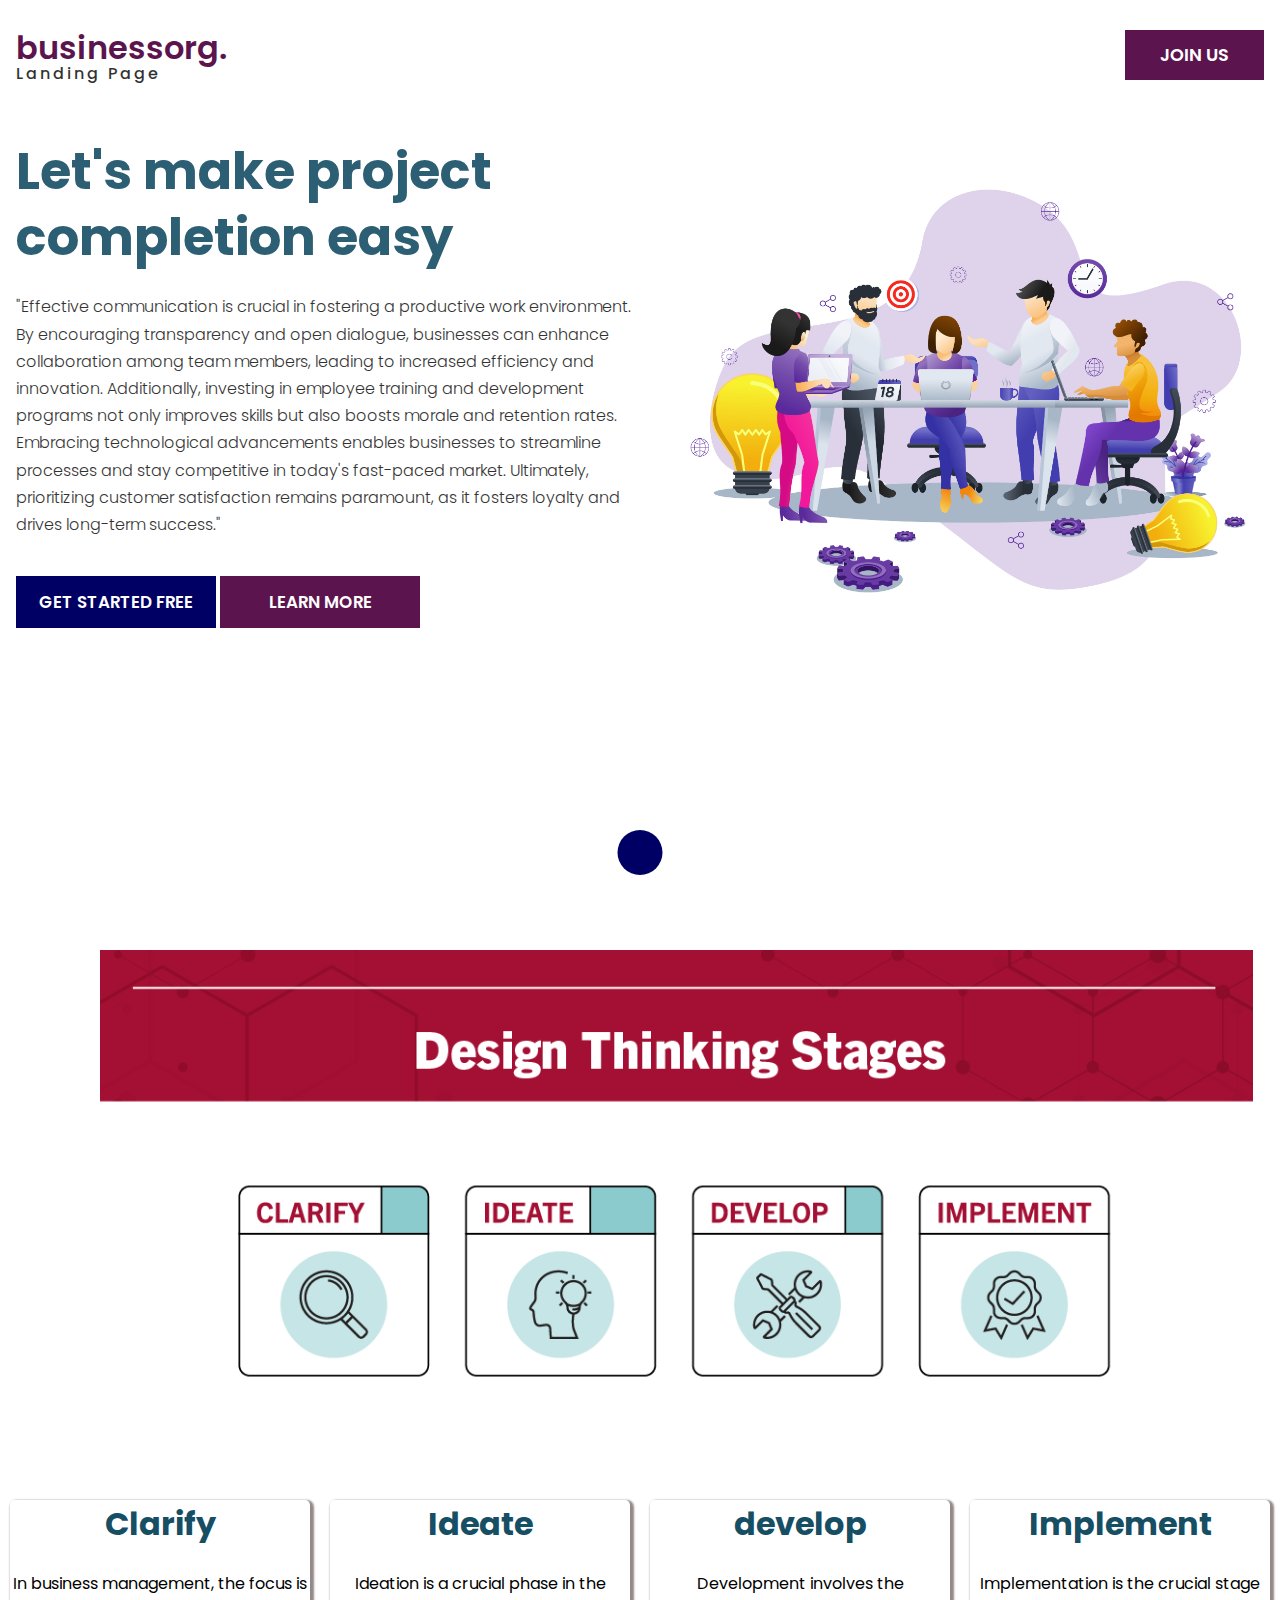
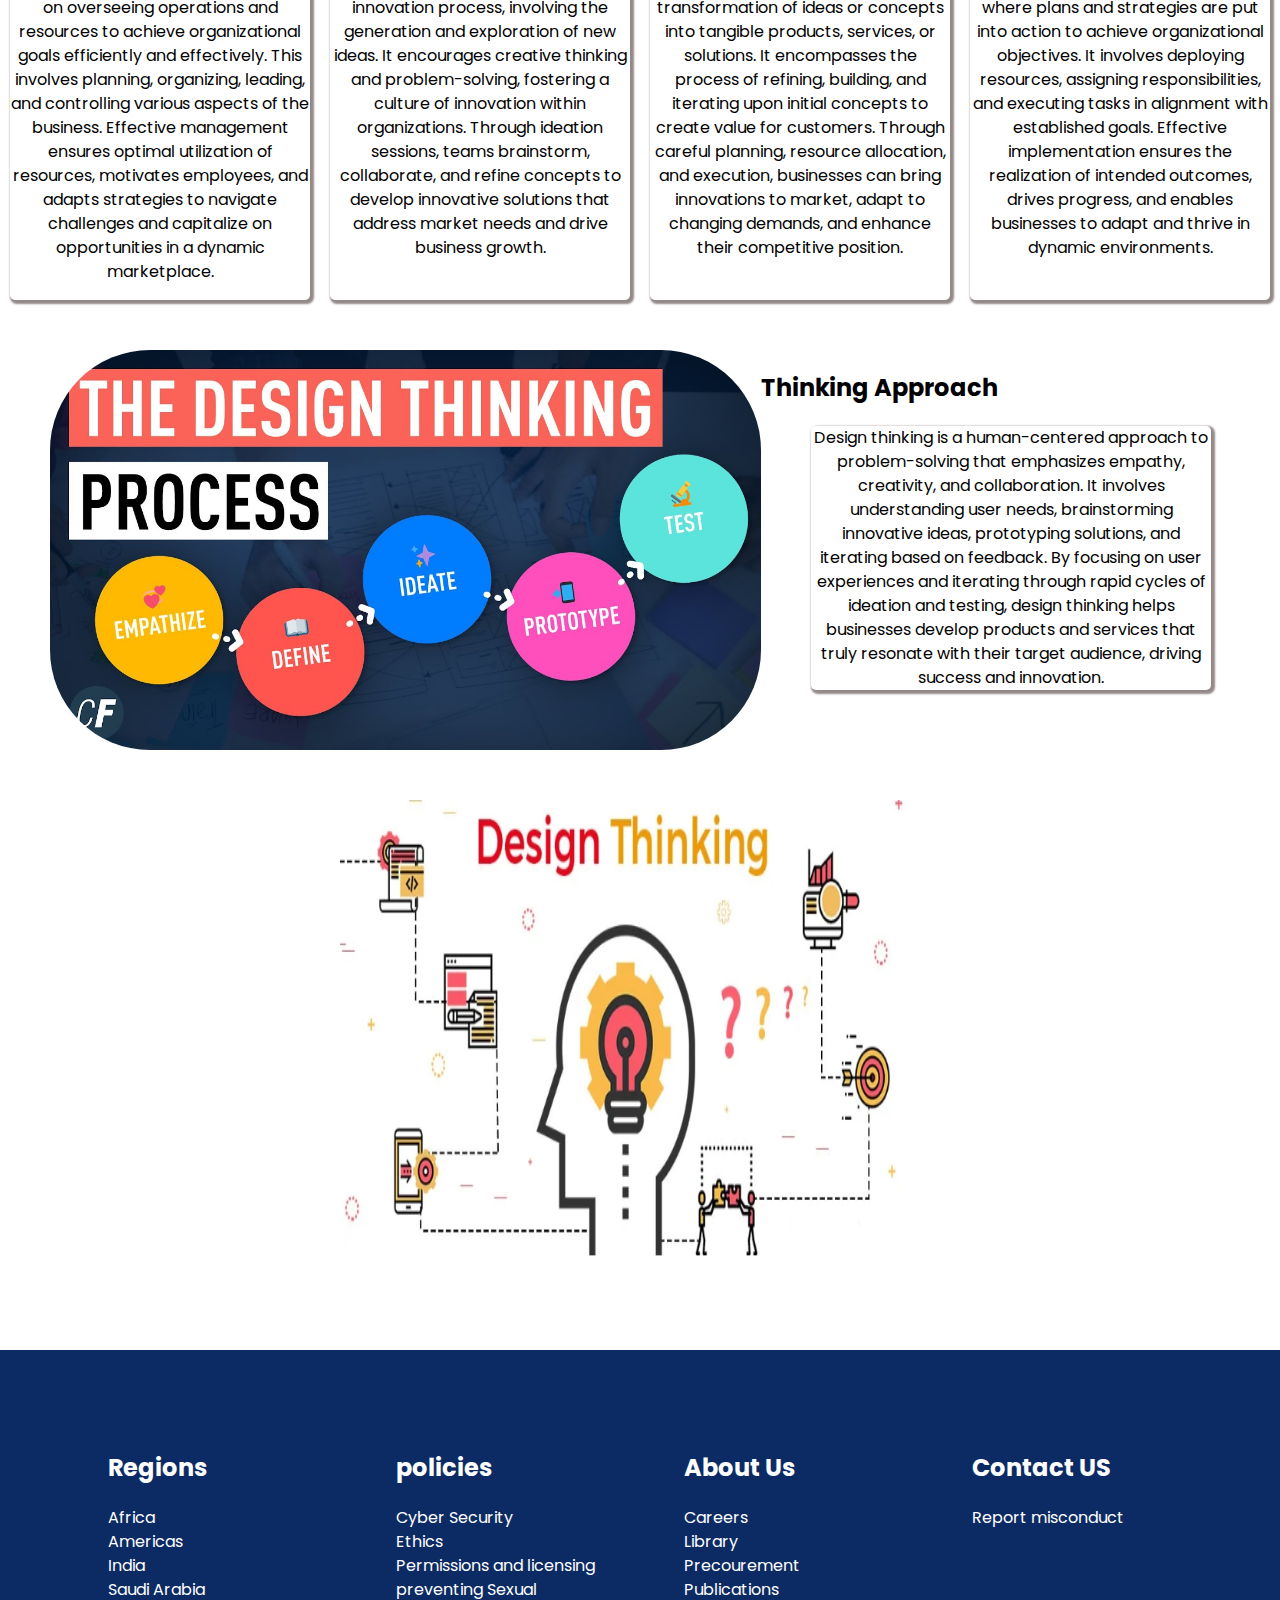
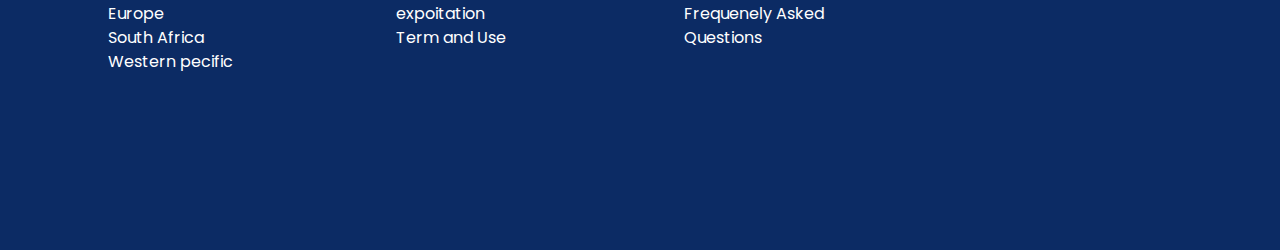
<file: Landing_Page/index.html>
<!DOCTYPE html>
<html>

<head>
  <meta charset="utf-8">
  <meta http-equiv="X-UA-Compatible" content="IE=edge">
  <title>Businessella</title>
  <meta name="viewport" content="width=device-width, initial-scale=1">
  <link rel="stylesheet" href="style.css">
  <!-- font awesome icons -->
  <link rel="stylesheet" href="https://cdnjs.cloudflare.com/ajax/libs/font-awesome/5.15.1/css/all.min.css"
    integrity="sha512-+4zCK9k+qNFUR5X+cKL9EIR+ZOhtIloNl9GIKS57V1MyNsYpYcUrUeQc9vNfzsWfV28IaLL3i96P9sdNyeRssA=="
    crossorigin="anonymous" />
</head>

<body>

  <div class="showcase">
    <div class="container">
      <div class="showcase-top">
        <a href="index.html" class="navbar-brand">
          businessorg.
          <span>landing page</span>
        </a>

        <button type="button">join Us</button>
      </div>

      <div class="showcase-content">
        <div class="sc-left">
          <h1>Let's make project completion easy</h1>
          <p>"Effective communication is crucial in fostering a productive work environment. By encouraging transparency
            and open dialogue, businesses can enhance collaboration among team members, leading to increased efficiency
            and innovation. Additionally, investing in employee training and development programs not only improves
            skills but also boosts morale and retention rates. Embracing technological advancements enables businesses
            to streamline processes and stay competitive in today's fast-paced market. Ultimately, prioritizing customer
            satisfaction remains paramount, as it fosters loyalty and drives long-term success."
          </p>

          <div class="sc-btns">
            <button type="button">
              get started free
              <span>
                <i class="fas fa-long-arrow-alt-right"></i>
              </span>
            </button>
            <button type="button">learn more</button>
          </div>
        </div>

        <div class="sc-right">
          <img src="assets/showcase-img.png" alt="showcase image">
        </div>
      </div>
    </div>

    <span class="sc-arrow-btn">
      <i class="fas fa-chevron-down"></i>
    </span>
  </div>
  <div class="container1">
    <img src="./assets/HBSO-StagesDesignThinking.png" alt="">
  </div>
  <div class="container2">
    <div class="box1">
      <h1>Clarify</h1><br>
      <p>In business management, the focus is on overseeing operations and resources to achieve organizational goals
        efficiently and effectively. This involves planning, organizing, leading, and controlling various aspects of the
        business. Effective management ensures optimal utilization of resources, motivates employees, and adapts
        strategies to navigate challenges and capitalize on opportunities in a dynamic marketplace.</p>
    </div>
    <div class="box1">
      <h1>Ideate</h1><br>
      <p>Ideation is a crucial phase in the innovation process, involving the generation and exploration of new ideas.
        It encourages creative thinking and problem-solving, fostering a culture of innovation within organizations.
        Through ideation sessions, teams brainstorm, collaborate, and refine concepts to develop innovative solutions
        that address market needs and drive business growth.</p>
    </div>
    <div class="box1">
      <h1>develop</h1><br>
      Development involves the transformation of ideas or concepts into tangible products, services, or solutions. It
      encompasses the process of refining, building, and iterating upon initial concepts to create value for customers.
      Through careful planning, resource allocation, and execution, businesses can bring innovations to market, adapt to
      changing demands, and enhance their competitive position.
    </div>
    <div class="box1">
      <h1>Implement</h1><br>
      <p>Implementation is the crucial stage where plans and strategies are put into action to achieve organizational
        objectives. It involves deploying resources, assigning responsibilities, and executing tasks in alignment with
        established goals. Effective implementation ensures the realization of intended outcomes, drives progress, and
        enables businesses to adapt and thrive in dynamic environments.</p>
    </div>
  </div>
  <div class="container3">
    <img src="./assets/maxresdefault.jpg" alt="remote image" style="height: 400px;border-radius:100px;">
    <div class="para">
      <h2>Thinking Approach</h2>
      <p>Design thinking is a human-centered approach to problem-solving that emphasizes empathy, creativity, and
        collaboration. It involves understanding user needs, brainstorming innovative ideas, prototyping solutions, and
        iterating based on feedback. By focusing on user experiences and iterating through rapid cycles of ideation and
        testing, design thinking helps businesses develop products and services that truly resonate with their target
        audience, driving success and innovation.</p>
    </div>
  </div>
  <div class="container4">
    <img src="./assets/design thinking.png" alt="remote image">
  </div>
  <div class="contact">
    <div class="contact1">
      <div class="small-box">
        <h2>Regions</h2>
        <ul>
          <li>Africa</li>
          <li>Americas</li>
          <li>India</li>
          <li>Saudi Arabia</li>
          <li>Europe</li>
          <li>South Africa</li>
          <li>Western pecific</li>
        </ul>
      </div>
      <div class="small-box">
        <h2>policies</h2>
        <ul>
          <li>Cyber Security</li>
          <li>Ethics</li>
          <li>Permissions and licensing</li>
          <li>preventing Sexual expoitation</li>
          <li>Term and Use</li>
        </ul>
      </div>
      <div class="small-box">
        <h2>About Us</h2>
        <ul>
          <li>Careers</li>
          <li>Library</li>
          <li>Precourement</li>
          <li>Publications</li>
          <li>Frequenely Asked Questions</li>
        </ul>
      </div>
      <div class="small-box">
        <h2>Contact US</h2>
        <ul>
          <li>Report misconduct</li>
        </ul>
      </div>
    </div>
  </div>
</body>

</html>
</file>
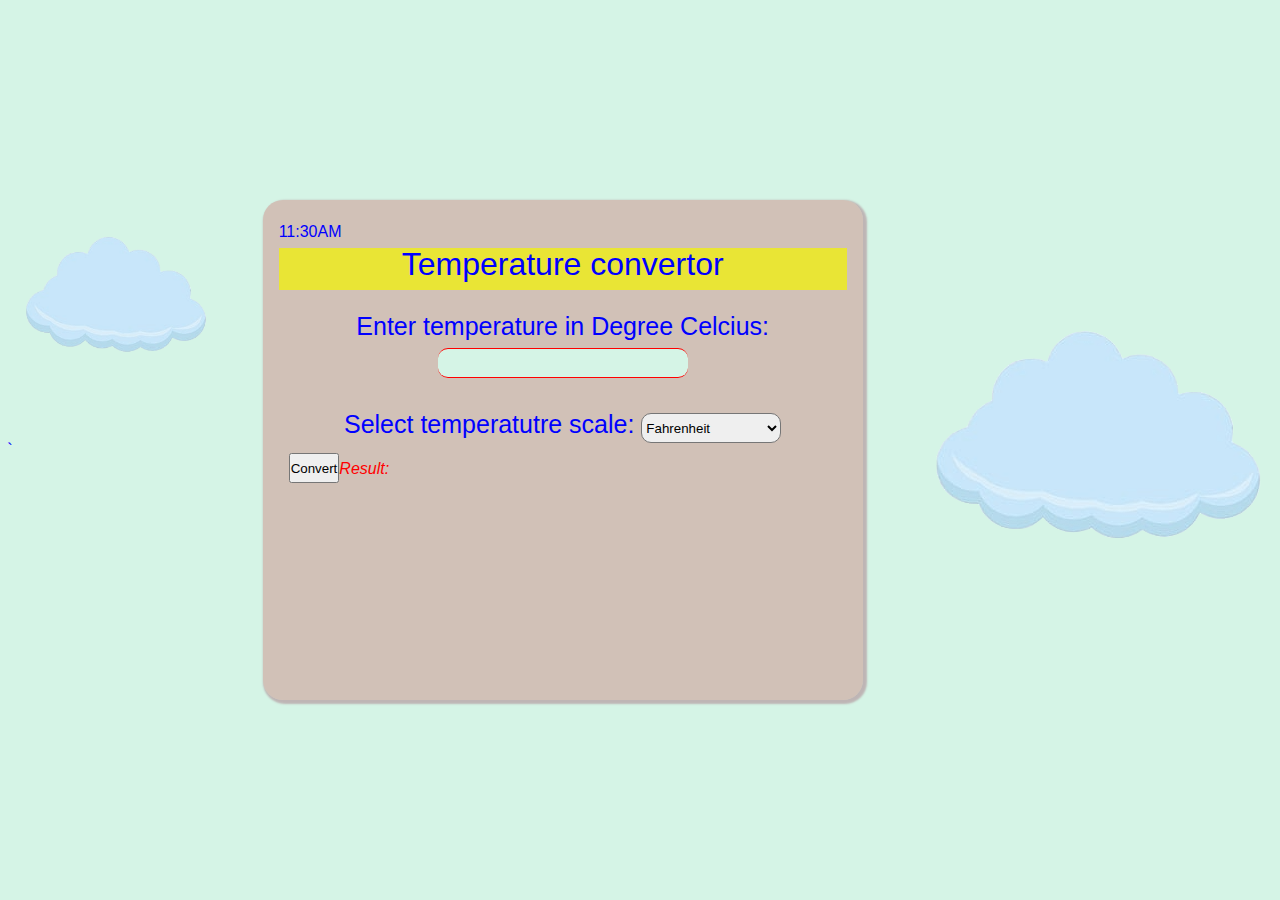
<file: Temperature__Convertor/index.html>
<!DOCTYPE html>
<html lang="en">

<head>
    <meta charset="UTF-8" />
    <meta name="viewport" content="width=device-width, initial-scale=1.0" />
    <title>Temperature-convertor</title>
    <!--==============================
             CSS file link
     ===============================-->
    <link rel="stylesheet" href="style.css" />`

    <!--===============================
             Font awesome link
     ================================-->

    <link rel="stylesheet" href="https://cdnjs.cloudflare.com/ajax/libs/font-awesome/6.5.1/css/all.min.css"
        integrity="sha512-DTOQO9RWCH3ppGqcWaEA1BIZOC6xxalwEsw9c2QQeAIftl+Vegovlnee1c9QX4TctnWMn13TZye+giMm8e2LwA=="
        crossorigin="anonymous" referrerpolicy="no-referrer" />
</head>

<body>
    <div class="container1" id="cloud1">
        <img src="./Assets/cloud.png" alt="cloud img">
    </div>
    <div class="container">
        <div class="sub-container">
            <div class="time">
                <p>11:30AM</p>
                <div class="icon">
                    <i class="fa-solid fa-signal"></i>
                    <i class="fa-solid fa-wifi"></i>
                    <i class="fa-solid fa-battery-full"></i>
                </div>
            </div>
            <h1>Temperature convertor</h1>
            <div class="Degree" id="size">
                <label for="Degree">Enter temperature in Degree Celcius: </label><br />
                <input type="number" id="Degree" name="Degree" />
            </div>

            <!--===========================
                selection of scale
         =============================-->

            <div class="select-scale" id="size">
                <label for="temp">Select temperatutre scale:</label>

                <select name="temp" id="temp">
                    <option value="Fahrenheit">Fahrenheit</option>
                    <option value="Kelvin">Kelvin</option>
                </select>
            </div>

            <!--=========================
              for storing result
          =========================-->

            <div class="result" id="r1">
                <button onclick="convertTemperature()">Convert</button>
                <div class="result" id="result">
                    <label for="result"><em style="color: red ;">Result:</em></label>
                </div>
            </div>
        </div>
    </div>
    <div class="container2">
        <img src="./Assets/cloud.png" alt="cloud img">
    </div>

    <!--=============================
        linking javaScript file
     ==============================-->

    <script src="./App.js"></script>
</body>

</html>
</file>
<file: Landing_Page/style.css>
@import url('https://fonts.googleapis.com/css2?family=Poppins:wght@200;300;400;500;600;700;800;900&display=swap');


:root{
    /* --primaryColor: rgb(91, 42, 157); */
    /* --secondaryColor: rgb(245, 31, 155); */
    --primaryColor:rgb(92,20,78);
    --secondaryColor:rgb(0,0,100);
}
*{
    padding: 0;
    margin: 0;
    box-sizing: border-box;
}
body{
    font-family: 'Poppins', sans-serif;
    line-height: 1.5;
}
.showcase{
    position: relative;
}
.showcase .sc-right img{
    width: 100%;
    display: block;
}
.container{
    max-width: 1320px;
    margin: 0 auto;
    padding: 0 1rem;
}
.showcase-top{
    padding: 1.5rem 0;
    display: flex;
    justify-content: space-between;
    align-items: center;
}
.navbar-brand{
    text-decoration: none;
    color: var(--primaryColor);
    font-size: 1.4rem;
    font-weight: 600;
}
.navbar-brand span{
    color: #000;
    font-size: 0.8rem;
    display: block;
    margin-top: -10px;
    text-transform: capitalize;
    font-weight: 500;
    letter-spacing: 3px;
    opacity: 0.8;
}
.showcase-top button{
    background: none;
    border: 3px solid var(--primaryColor);
    text-transform: uppercase;
    font-family: inherit;
    font-size: 0.9rem;
    font-weight: 600;
    background: var(--primaryColor);
    color: #fff;
    padding: 0.55rem 1rem;
    cursor: pointer;
    transition: all 0.5s ease;
}
.showcase-top button:hover{
    background: transparent;
    color: var(--primaryColor);
}
.showcase-content{
    padding: 4rem 0;
}
.sc-left{
    text-align: center;
}
.sc-left h1{
    line-height: 1.3;
    padding: 0.7rem 0;
    opacity: 0.9;
}
.sc-left p{
    padding: 0.7rem 0;
    font-weight: 300;
    opacity: 0.8;
}
.sc-btns{
    padding: 1.4rem 0;
}
.sc-btns button{
    border: none;
    font-family: inherit;
    font-size: 1.05rem;
    text-transform: uppercase;
    padding: 0.6rem 0;
    margin: 0.3rem 0;
    width: 240px;
    font-weight: 600;
    cursor: pointer;
    transition: all 0.4s ease-in-out;
}
.sc-btns button:first-child{
    background: var(--secondaryColor);
    color: #fff;
    border: 3px solid var(--secondaryColor);
}
.sc-btns button:last-child{
    border: 3px solid var(--primaryColor);
    background: var(--primaryColor);
    color: #fff;
}
.sc-btns button:first-child:hover{
    background: transparent;
    color: var(--secondaryColor);
}
.sc-btns button:last-child:hover{
    background: transparent;
    color: var(--primaryColor);
}
.sc-arrow-btn{
    background: var(--secondaryColor);
    color: #fff;
    width: 45px;
    height: 45px;
    display: flex;
    justify-content: center;
    align-items: center;
    border-radius: 50%;
    position: absolute;
    bottom: 10px;
    left: 50%;
    transform: translateX(-50%);
    cursor: pointer;
    transition: all 0.4s ease;
}
.sc-arrow-btn:hover{
    box-shadow: 0 0 16px -7px rgba(36, 36, 36, 1);
}
.container1{
    height: 500px;
    width:100%;
    display: flex;
   margin-top: 50px;
   margin-left: 100px;
  
}
.container2{
    width: 100%;
    height: 500px;
    /* border: 1px solid red; */
    display: flex;
}
.box1{
    height: 400px;
    width: 300px;
    /* border: 1px solid black; */
    margin: auto;
    text-align: center;
    border-radius: 5px;
    box-shadow: 2px 2px 2px 2px rgb(148, 137, 137);
}
.box1:hover{
    color: #f9ca24;
    /* background-color: #0000009f; */
    background-color:#0e48b3;
}
h1{
    color: rgb(22, 78,100);
}
.box1 h1:hover{
    color: rgba(255, 0, 0, 0.87);
}
.container3{
    margin-left: 50px;
    display: flex;
}
.container3 p{
    margin-top: 20px;
    margin-left: 50px;
    text-align: center;
    border-radius: 5px;
    box-shadow: 2px 2px 2px 2px rgb(148, 137, 137);
}
.para{
    height: 400px;
    width: 450px;
}
.container3 h2{
    margin-top: 20px;
}
.container4{
    width: 100%;
    height: 500px;
    display: flex;
    justify-content: center;
}
.container4 img{
    margin-top: 50px;
    height: 500px;
    width: 600px;
    /* box-shadow: 2px 2px 2px 2px rgb(148, 137, 137); */
}
.contact{
    height: 500px;
    width: 100%;
    margin-top: 100px;
    /* border: 1px solid #000; */
    /* background-color: #000000dc; */
    background-color: #0c2b64;
    display: flex;
}
.contact1{
    display: flex;
    height: 480px ;
    width: 90%;
    margin: auto;
    /* border:  1px solid red; */
}

.small-box{
    height: 300px;
    width: 200px;
    /* border: 1px solid black; */
    background-color: #0c2b64;
    margin: auto;
    color: #fff;
   
}
.small-box ul{
    margin-top: 20px;
    list-style-type: none;
}
li:hover{
    background-color:#0e48b3;
    cursor: pointer;
}

@media screen and (min-width: 500px){
    .navbar-brand{
        font-size: 2rem;
    }
    .navbar-brand span{
        font-size: 1rem;
    }
    .showcase-top button{
        font-size: 1.1rem;
        padding-left: 2rem;
        padding-right: 2rem;
    }
    .sc-left h1{
        font-size: 3.2rem;
        width: 70%;
        margin: 0 auto;
    }
    .sc-left p{
        width: 90%;
        margin: 0 auto;
        line-height: 1.7;
    }
    .sc-btns button{
        width: 200px;
    }
    .sc-right img{
        width: 70%!important;
        margin: 0 auto;
    }
}

@media screen and (min-width: 992px){
    .sc-left{
        text-align: left;
    }
    .showcase .container{
        display: flex;
        flex-direction: column;
        height: 100vh;
    }
    .showcase-content{
        display: grid;
        grid-template-columns: 50% 50%;
        column-gap: 1rem;
        align-items: center;
        justify-content: flex-start;
        padding: 0;
    }
    .sc-left h1{
        width: 100%;
    }
    .sc-left p{
        width: 100%;
    }
    .sc-right img{
        width: 90%!important;
    }
    .sc-arrow-btn{
        bottom: 25px;
    }
}
</file>
<file: Temperature__Convertor/style.css>
* {
    box-sizing: border-box;
    margin: 0;
    padding: 0;
    font-family: 'Lucida Sans', 'Lucida Sans Regular', 'Lucida Grande', 'Lucida Sans Unicode', Geneva, Verdana, sans-serif;
  }
  body {
    width: 100%;
    height: 100vh;
    display: flex;
    justify-content: center;
    align-items: center;
   /* background-color: rgba(201, 76, 76, 0.3); */
   /* background-color: hsla(89, 43%, 51%, 0.3); */
   background-color: #d5f4e6;
    line-height: 2rem;
    color: #0000ff;
  }
  .container {
      background-color: rgba(201, 76, 76, 0.3);
      /* background-color: whitesmoke; */
      height: 500px;
      width: 600px;
      border-radius: 20px;
      margin: 50px;
      box-shadow: 2px  2px 2px 2px rgb(190, 181, 181);
  }
  .container1{
    width: 200px;
    height: 200px;
   color: rgba(201, 76, 76, 0.3);
  }
  .container1 img{
    height: 200px;
    width: 200px;
    margin-top: -150px;
   
  }
  .container .sub-container {
    margin: 1rem;
    height: 300px;
    /* width: fit-content; */
  }
  .time .icon i{
    margin: 10px;
    color: transparent black;

  }
  
  .container h1{
    text-align: center;
    padding-bottom: 10px;
    background-color: rgba(241, 241, 12, 0.76);
    font-weight: 500;
  }
  .container .Degree{
    text-align: center;
    margin-top: 20px;
  }
  .container .Degree input{
    width: 250px;
    height: 30px;
    border:none;
    border-top: 1px solid red;
    border-bottom: 1px solid red;
    border-radius: 10px;
    background-color: #d5f4e6;
  }
  .container .select-scale{
    text-align: center;
    margin-top: 30px;
  }
  .time {
    display: flex;
    gap: 17rem;
  }
  #size{
    font-size: 25px;
  }
  #temp{
    width: 140px;
    height: 30px;
    border-radius: 10px;
  }
  #r1{
    display: flex;
    margin: 10px;
    height: 30px;
    width: 100px;
    text-align: center;
  }
</file>
